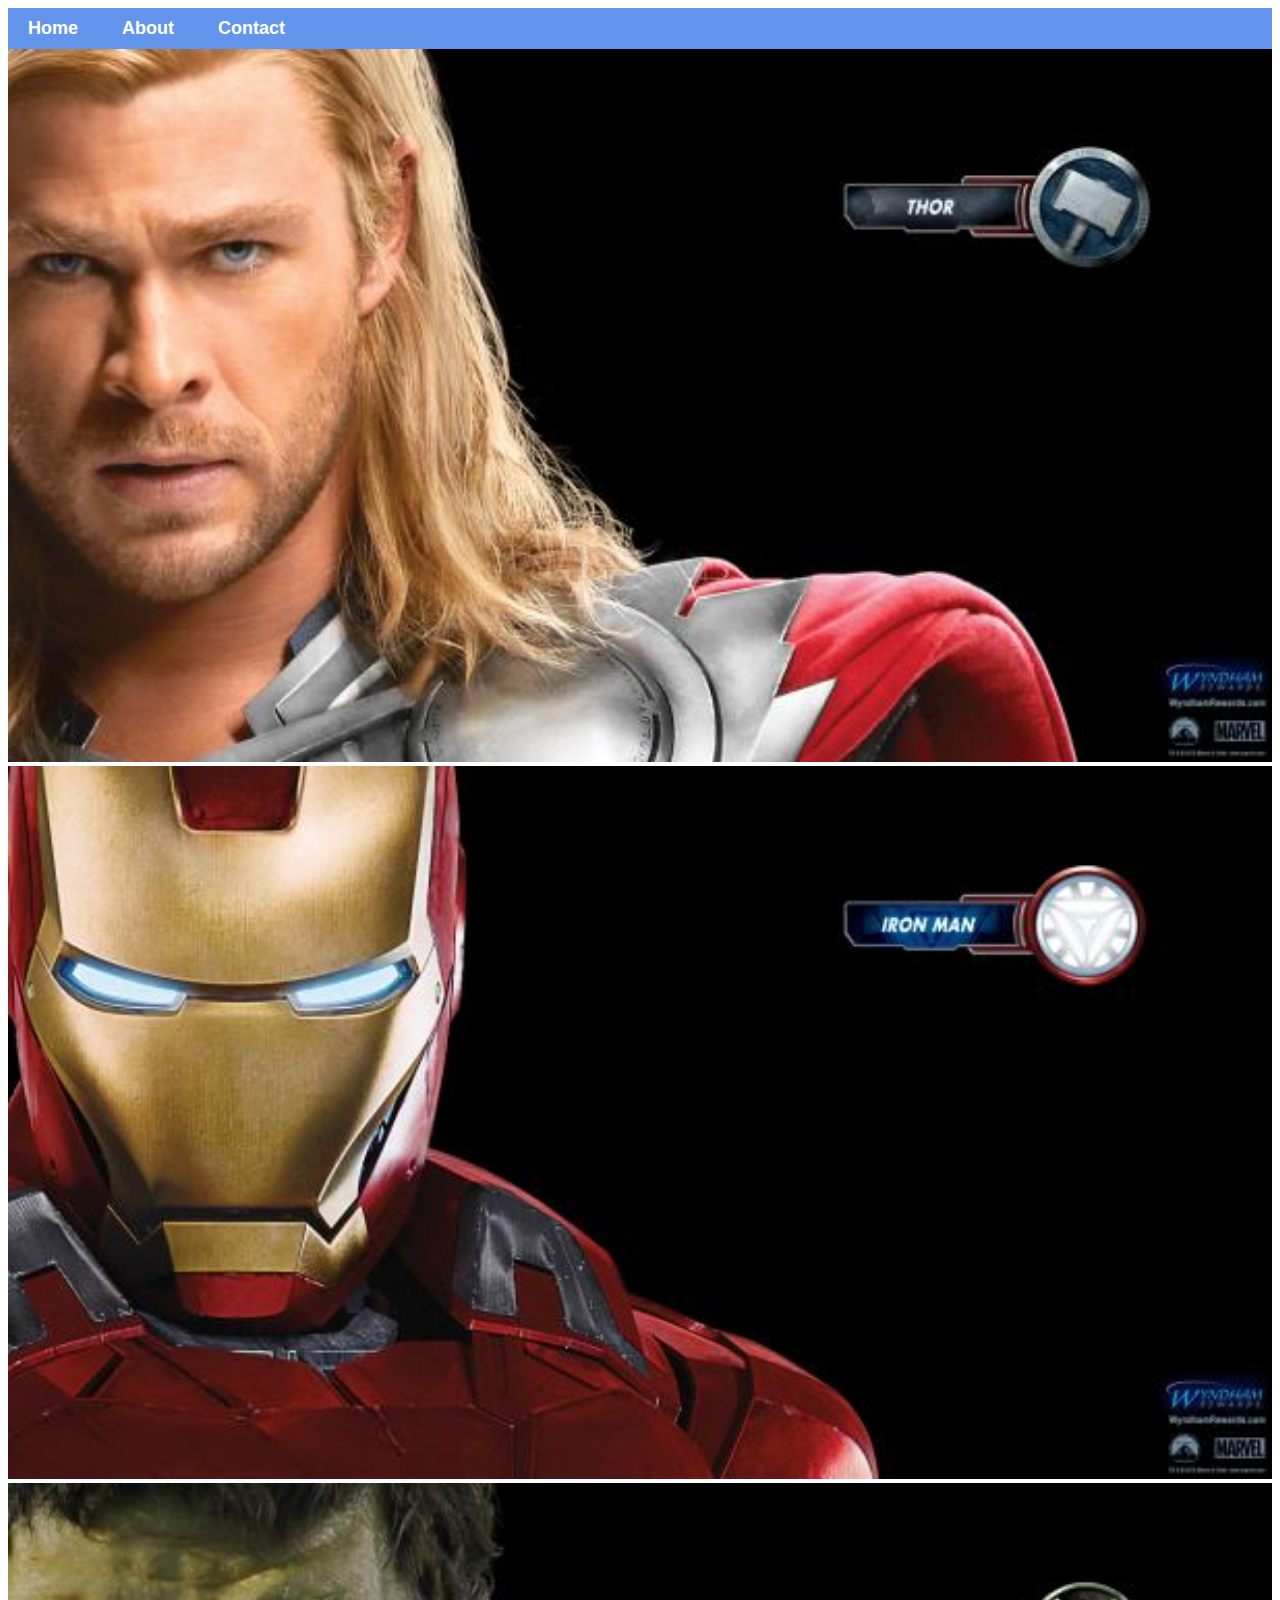
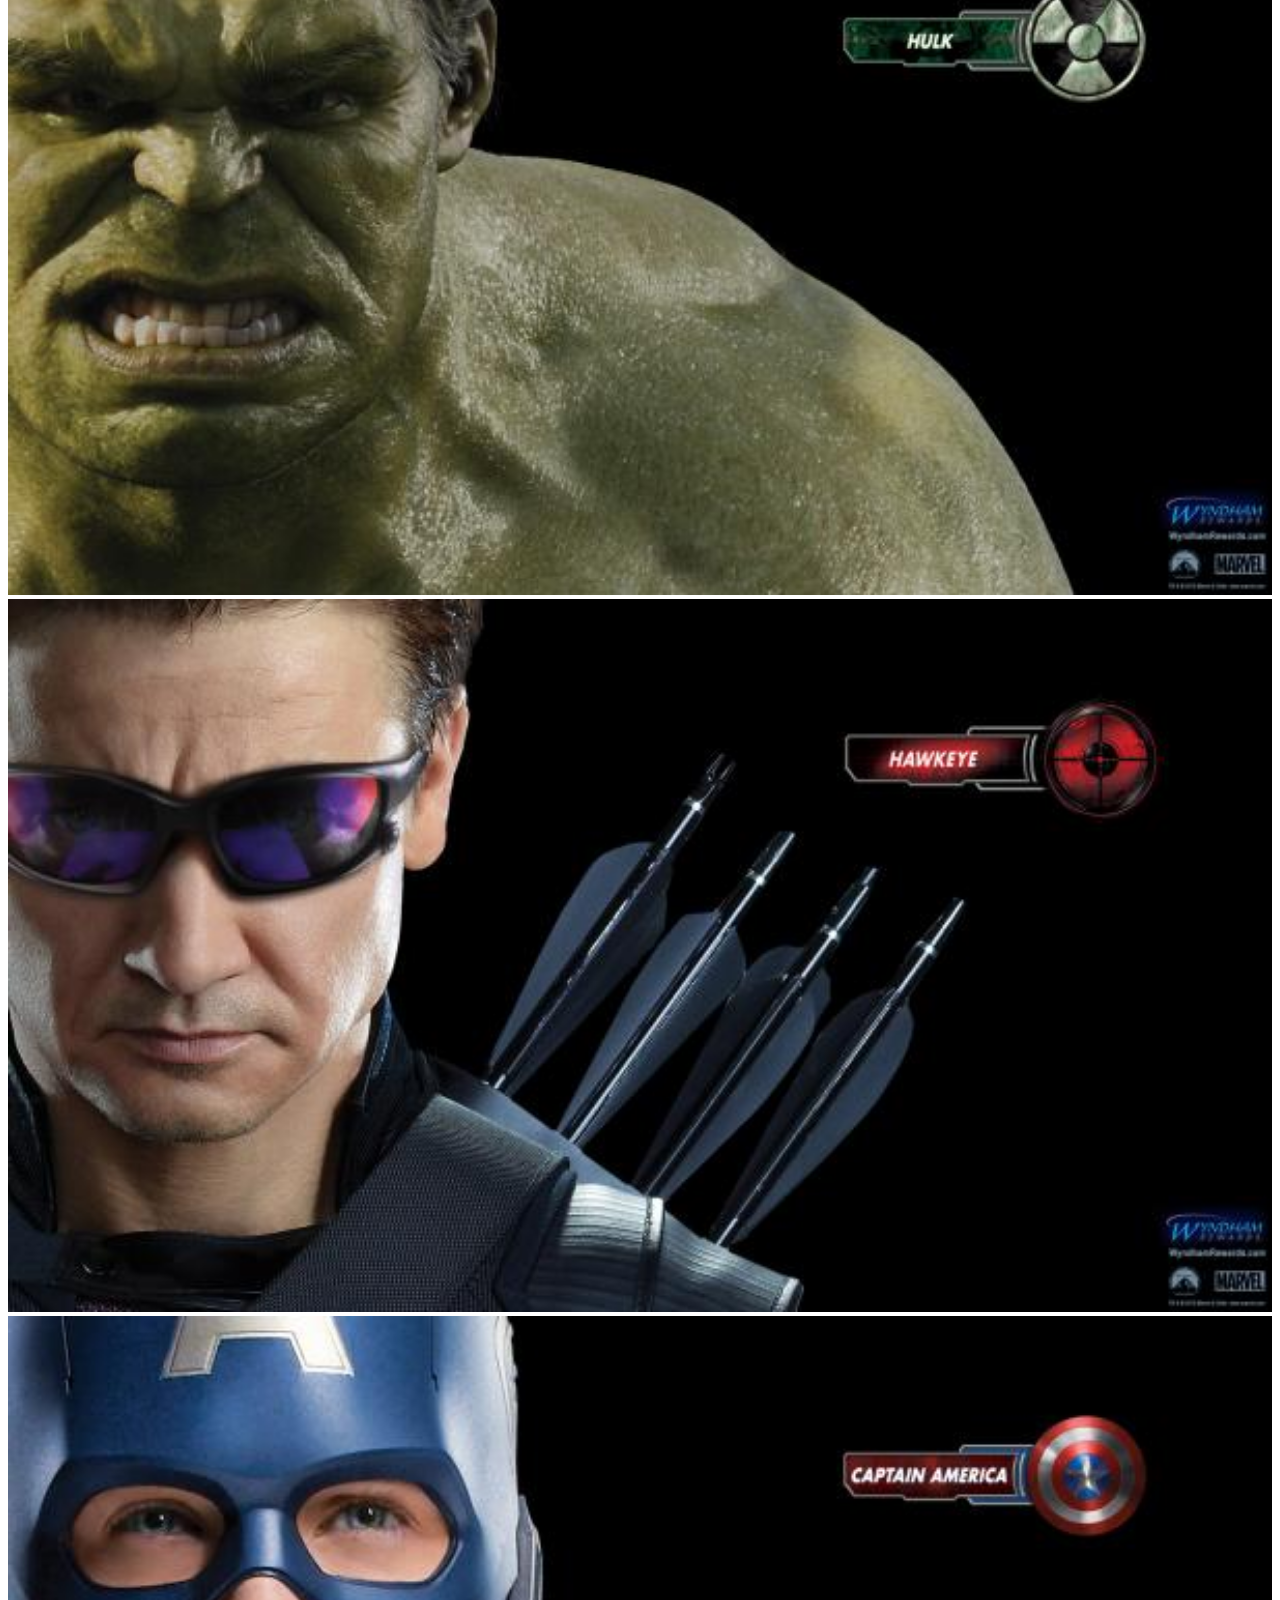
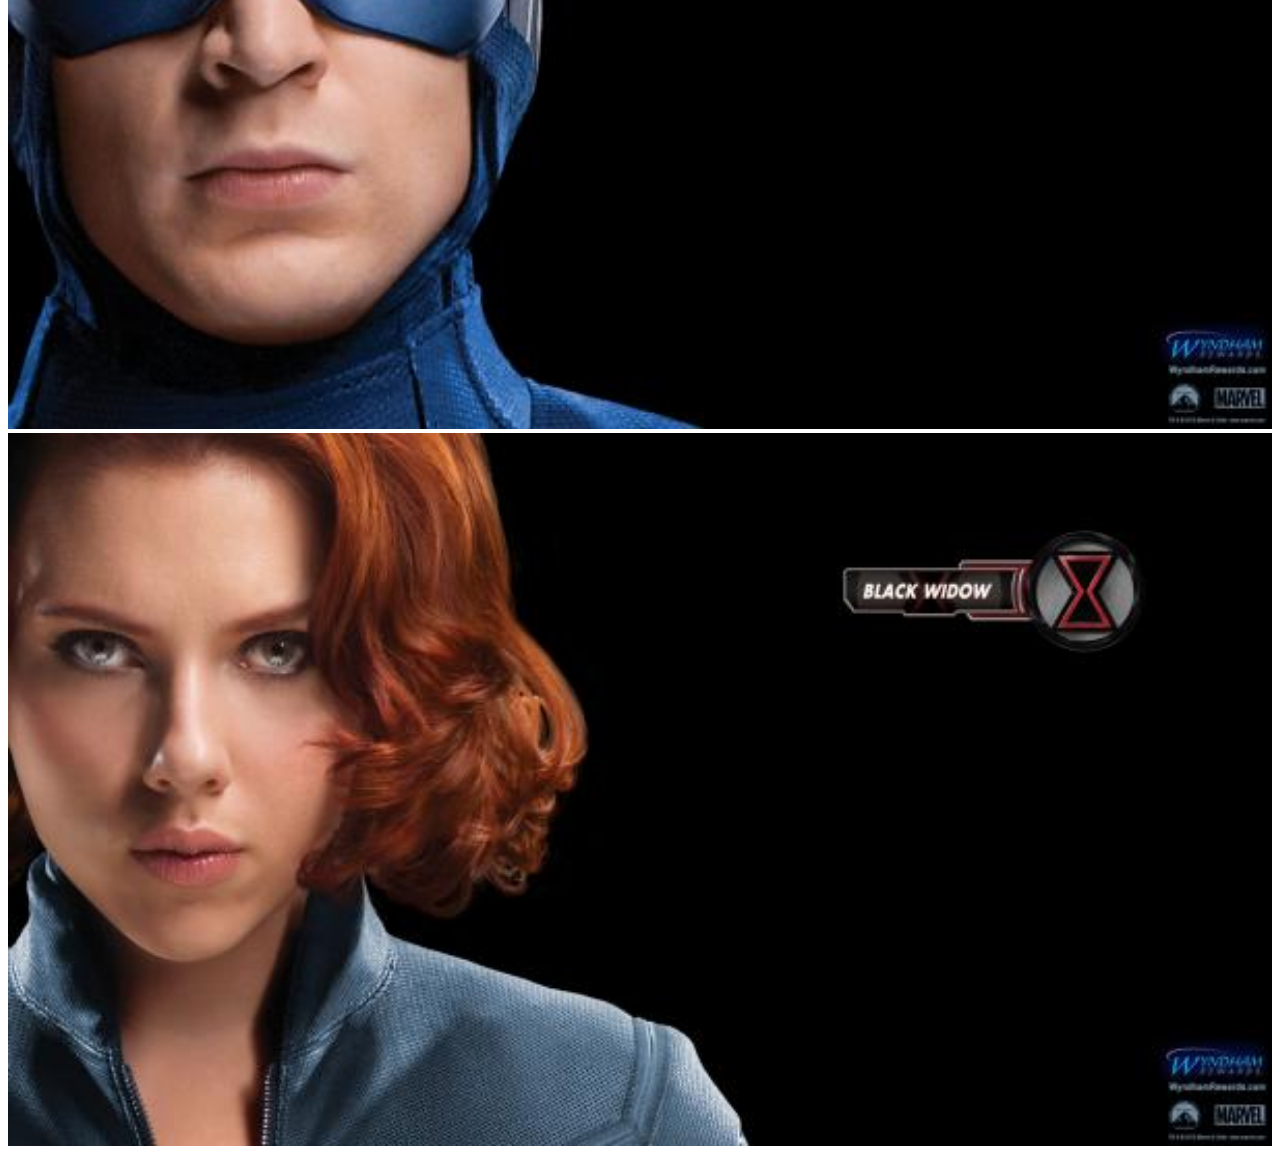
<file: index.html>
<!DOCTYPE html>
<html>
    <head>
    <link rel="stylesheet" href="style.css"/>
    </head>
    <body>
        <div id="menu">
            <a href="#">Home</a>
            <a href="about.html">About</a>
            <a href="contact.html">Contact</a>
        </div>
        <div class="gallery">
            <a href="avenger-1.html"><img src="images/avengers_01.jpg"/></a>
            <a href="avenger-2.html"><img src="images/avengers_02.jpg"/></a>
            <a href="avenger-3.html"><img src="images/avengers_03.jpg"/></a>
            <a href="avenger-4.html"><img src="images/avengers_04.jpg"/></a>
            <a href="avenger-5.html"><img src="images/avengers_05.jpg"/></a>
            <a href="avenger-6.html"><img src="images/avengers_06.jpg"/></a>
        </div>
    </body>
</html>
</file>
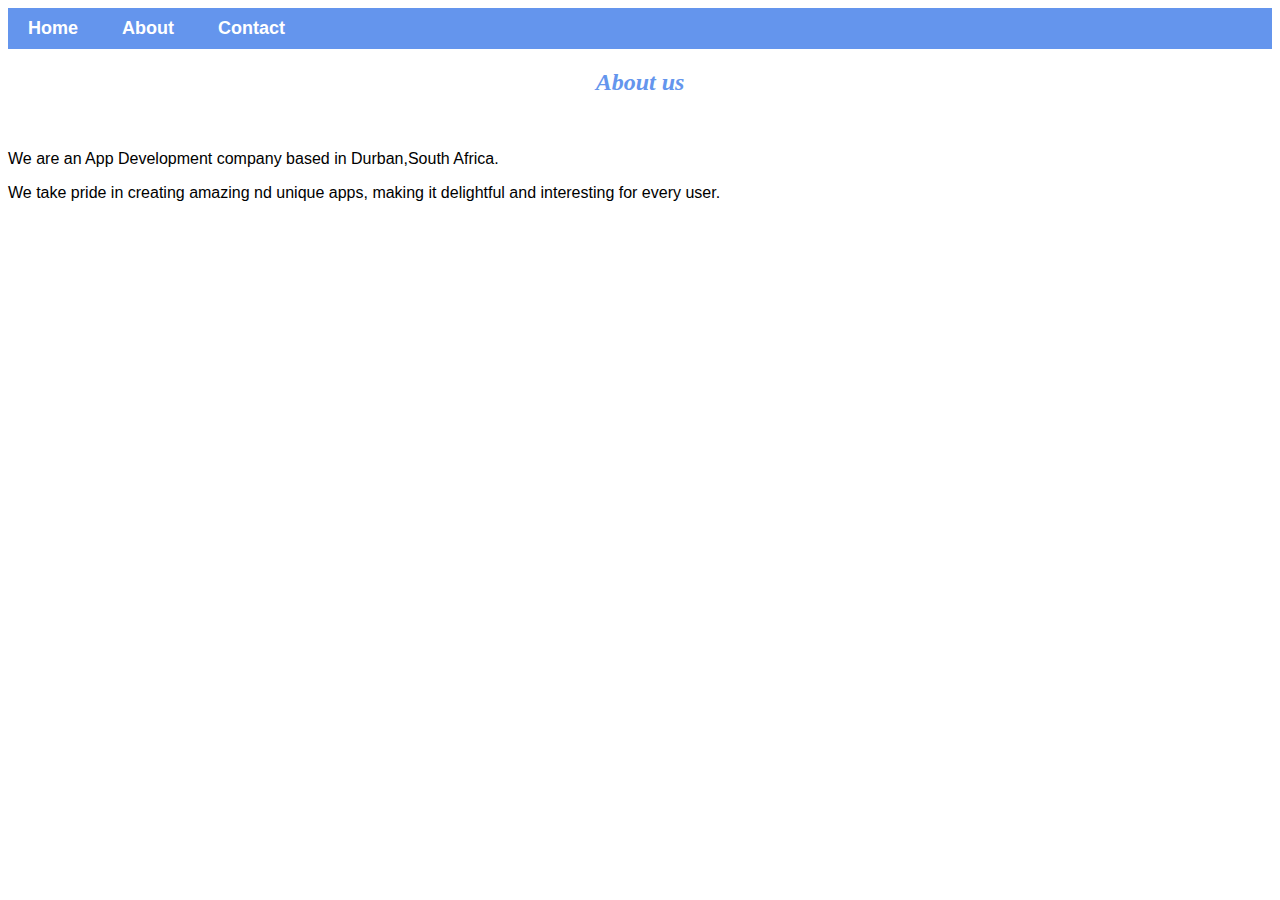
<file: about.html>
<!DOCTYPE html>
<html>
    <head>
    <link rel="stylesheet" href="style.css"/>
    </head>
    <body>
         <div id="menu">
            <a href="index.html">Home</a>
            <a href="about.html">About</a>
            <a href="contact.html">Contact</a>
        </div>
        <h2>About us</h2>
        <br/>
        <p>We are an App Development company based in Durban,South Africa.</p>
        <p>We take pride in creating amazing nd unique apps, making it delightful and interesting for every user.</p>
        
    </body>
</html>
</file>
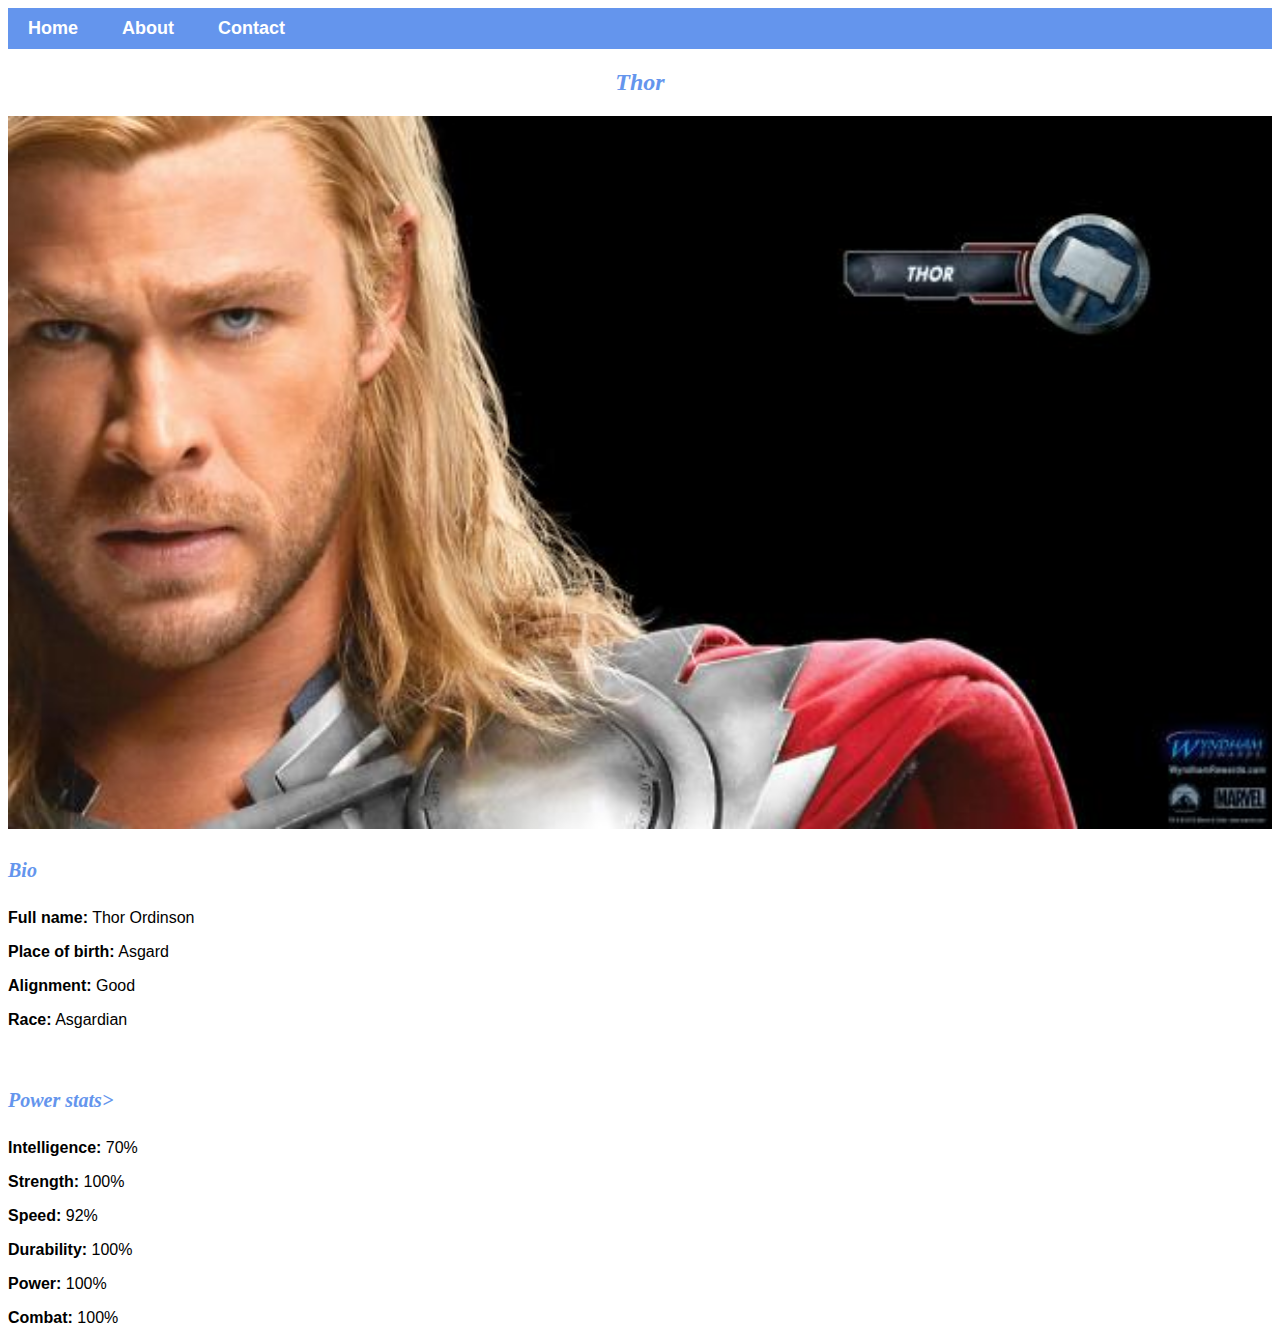
<file: avenger-1.html>
<!DOCTYPE html>
<html>
    <head>
    <link rel="stylesheet" href="style.css"/>
    </head>
    <body>
         <div id="menu">
            <a href="index.html">Home</a>
            <a href="about.html">About</a>
            <a href="contact.html">Contact</a>
        </div>
        <h2>Thor</h2>
        <div class="gallery">
            <img src="images/avengers_01.jpg"/>
        </div>
        <h4>Bio</h4>
        <p><b>Full name:</b> Thor Ordinson</p>
        <p><b>Place of birth:</b> Asgard</p>
        <p><b>Alignment:</b> Good</p>
        <p><b>Race:</b> Asgardian</p>
        <br/>
        <h4> Power stats></h4>
        <p><b>Intelligence:</b> 70%</p>
        <p><b>Strength:</b> 100%</p>
        <p><b>Speed:</b> 92%</p>
        <p><b>Durability:</b> 100%</p>
        <p><b>Power:</b> 100%</p>
        <p><b>Combat:</b> 100%</p>
    </body>
</html>
</file>
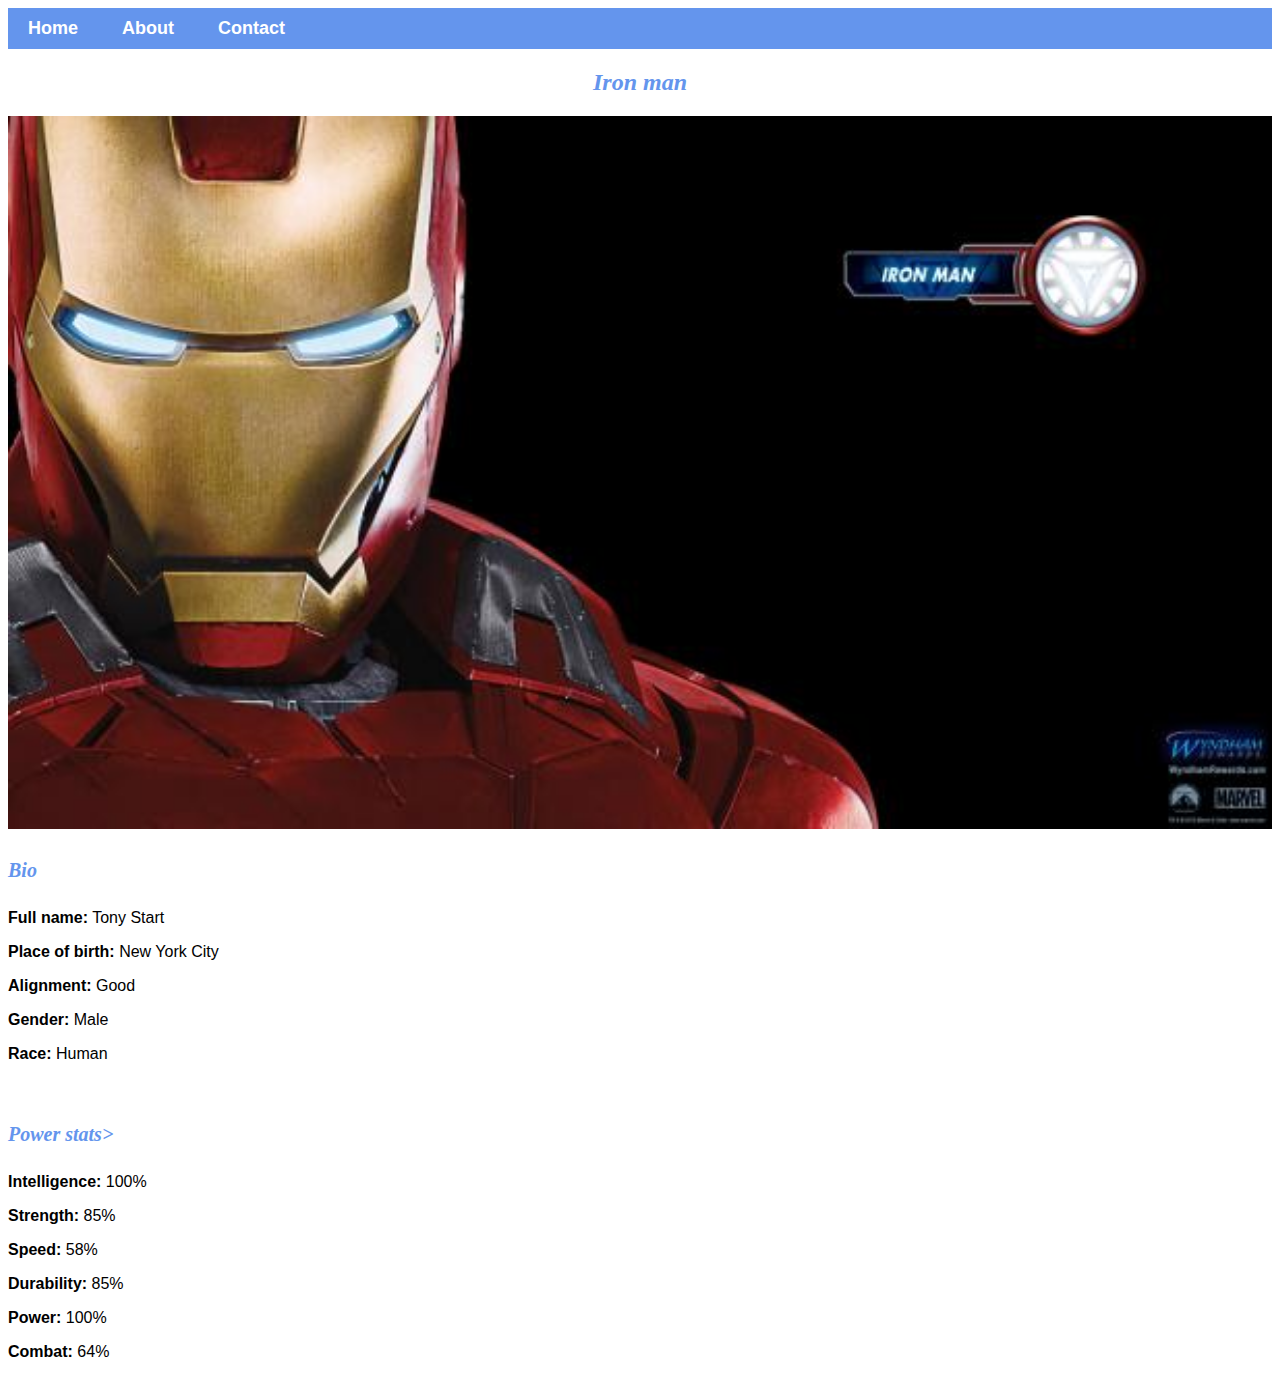
<file: avenger-2.html>
<!DOCTYPE html>
<html>
    <head>
    <link rel="stylesheet" href="style.css"/>
    </head>
    <body>
         <div id="menu">
            <a href="index.html">Home</a>
            <a href="about.html">About</a>
            <a href="contact.html">Contact</a>
        </div>
        <h2>Iron man</h2>
        <div class="gallery">
            <img src="images/avengers_02.jpg"/>
        </div>
        <h4>Bio</h4>
        <p><b>Full name:</b> Tony Start</p>
        <p><b>Place of birth:</b> New York City</p>
        <p><b>Alignment:</b> Good</p>
        <p><b>Gender:</b> Male</p>
        <p><b>Race:</b> Human</p>
        <br/>
        <h4> Power stats></h4>
        <p><b>Intelligence:</b> 100%</p>
        <p><b>Strength:</b> 85%</p>
        <p><b>Speed:</b> 58%</p>
        <p><b>Durability:</b> 85%</p>
        <p><b>Power:</b> 100%</p>
        <p><b>Combat:</b> 64%</p>
    </body>
</html>
</file>
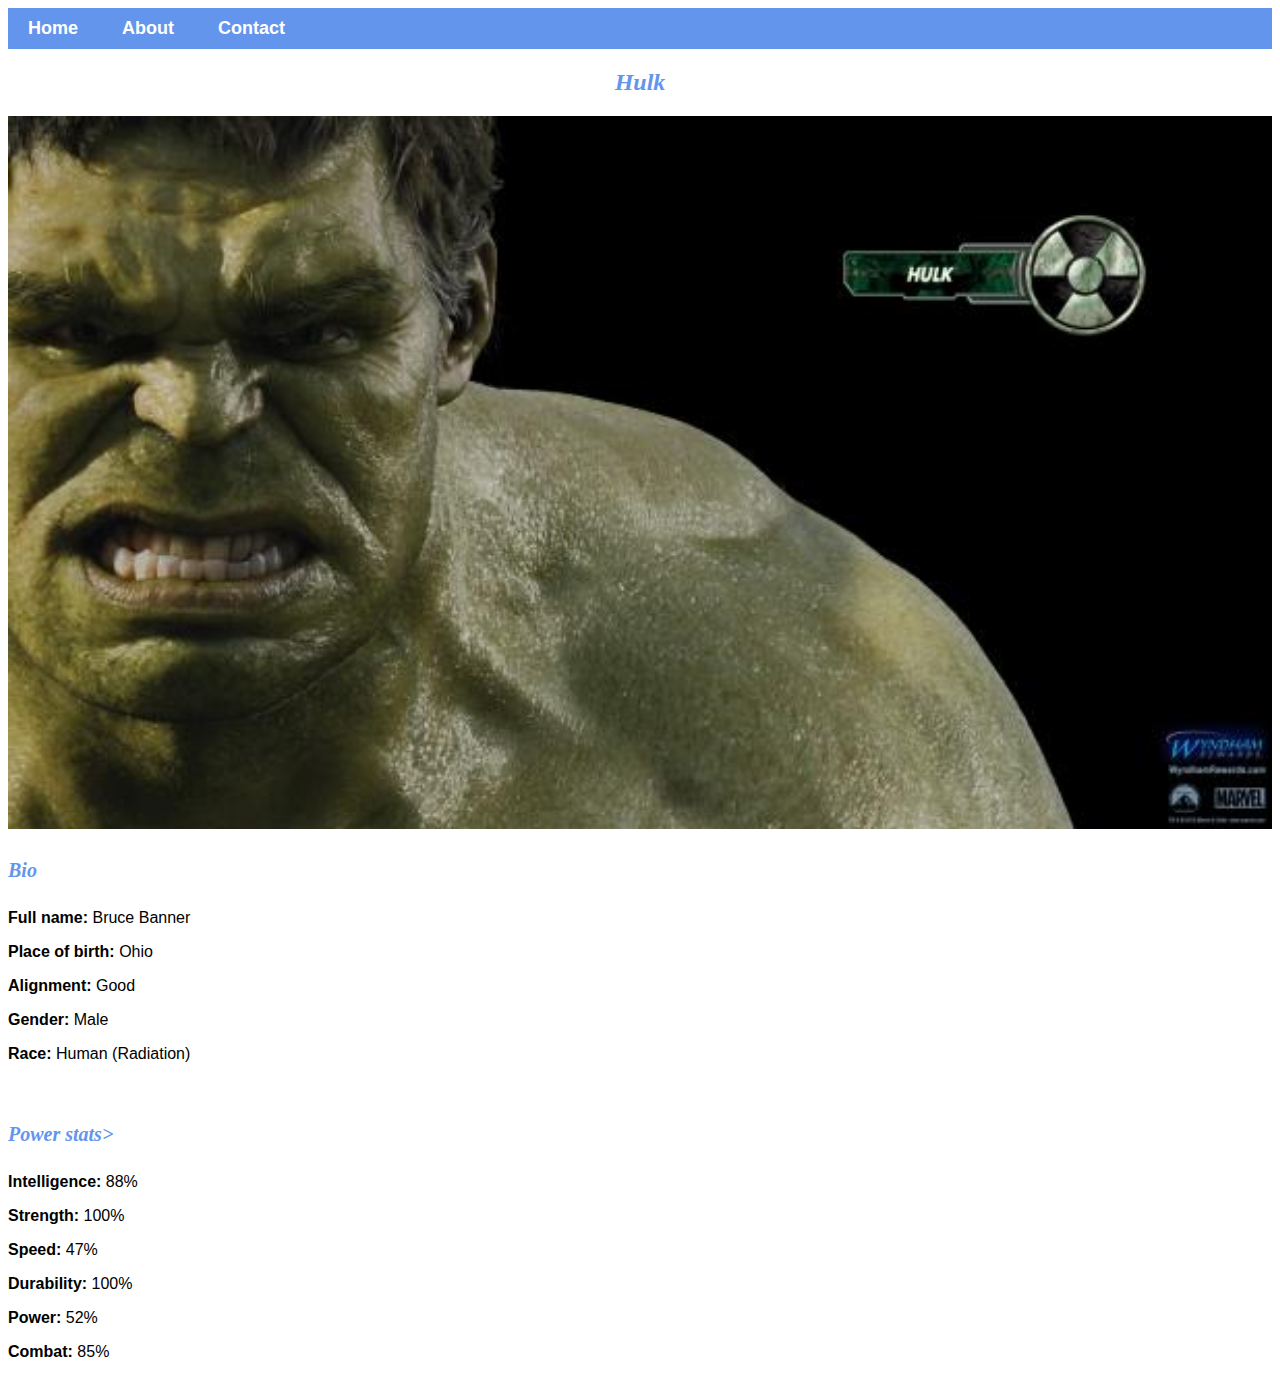
<file: avenger-3.html>
<!DOCTYPE html>
<html>
    <head>
    <link rel="stylesheet" href="style.css"/>
    </head>
    <body>
         <div id="menu">
            <a href="index.html">Home</a>
            <a href="about.html">About</a>
            <a href="contact.html">Contact</a>
        </div>
        <h2>Hulk</h2>
        <div class="gallery">
            <img src="images/avengers_03.jpg"/>
        </div>
        <h4>Bio</h4>
        <p><b>Full name:</b> Bruce Banner</p>
        <p><b>Place of birth:</b> Ohio</p>
        <p><b>Alignment:</b> Good</p>
        <p><b>Gender:</b> Male</p>
        <p><b>Race:</b> Human (Radiation)</p>
        <br/>
        <h4> Power stats></h4>
        <p><b>Intelligence:</b> 88%</p>
        <p><b>Strength:</b> 100%</p>
        <p><b>Speed:</b> 47%</p>
        <p><b>Durability:</b> 100%</p>
        <p><b>Power:</b> 52%</p>                        
        <p><b>Combat:</b> 85%</p>
    </body>
</html>
</file>
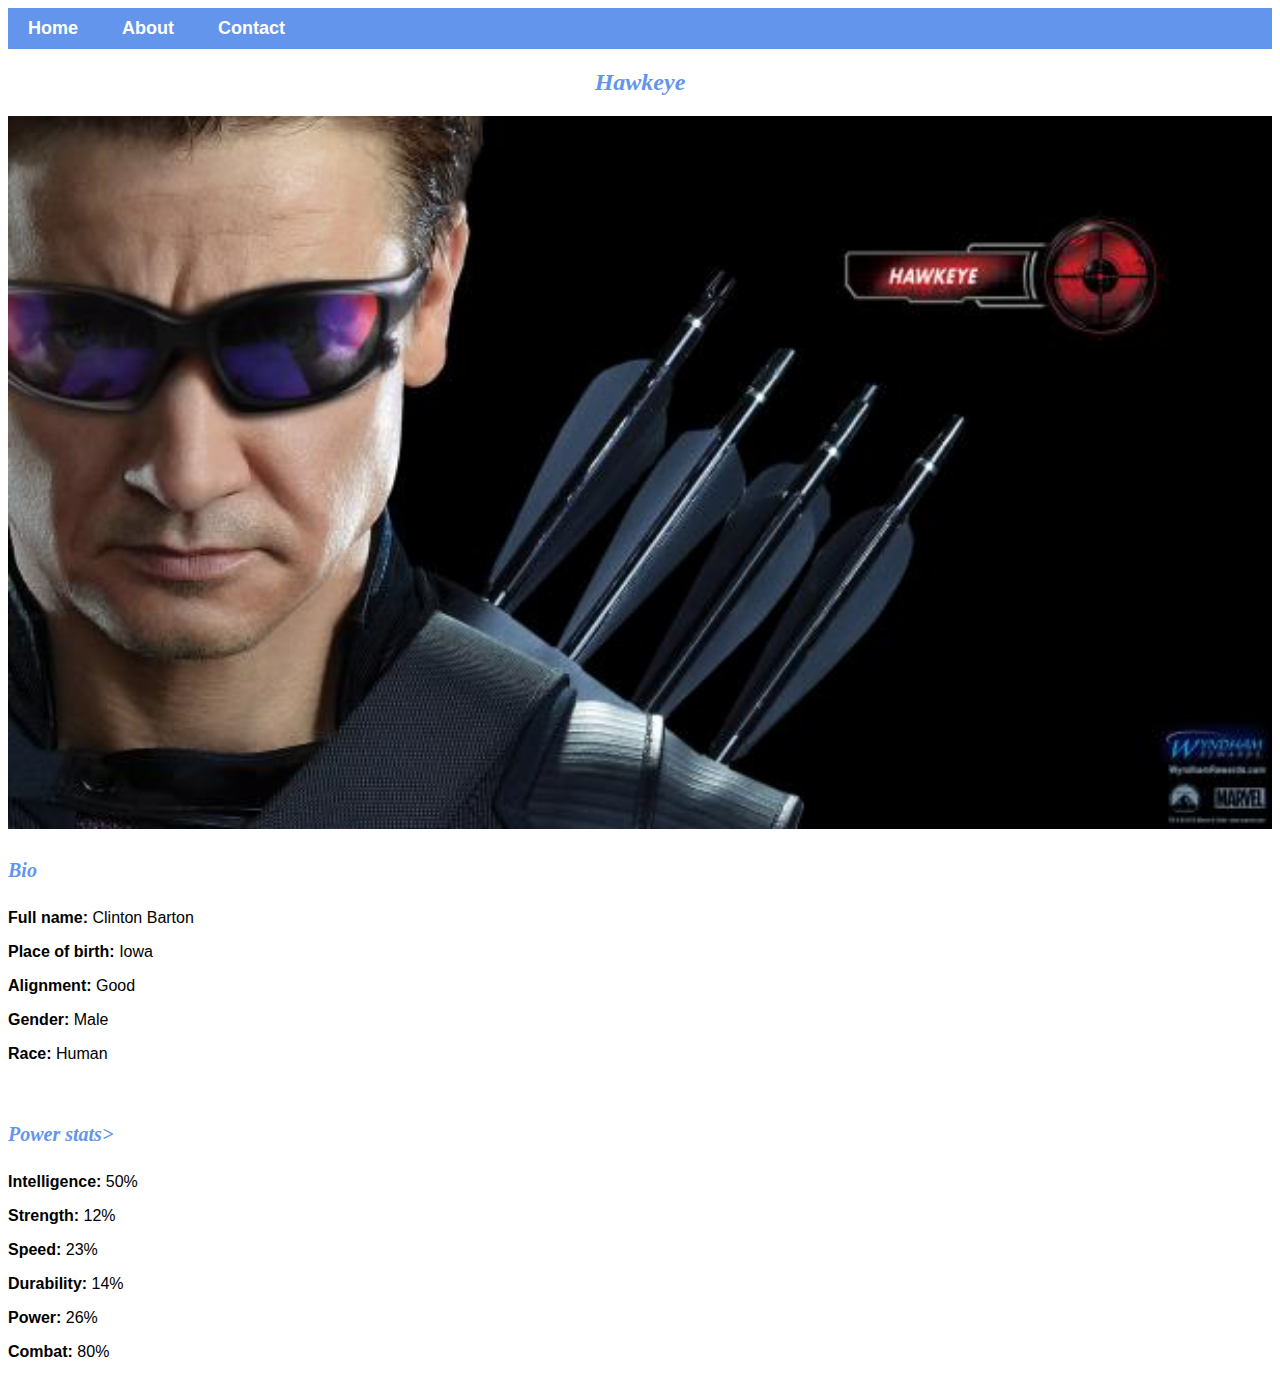
<file: avenger-4.html>
<!DOCTYPE html>
<html>
    <head>
    <link rel="stylesheet" href="style.css"/>
    </head>
    <body>
         <div id="menu">
            <a href="index.html">Home</a>
            <a href="about.html">About</a>
            <a href="contact.html">Contact</a>
        </div>
        <h2>Hawkeye</h2>
        <div class="gallery">
            <img src="images/avengers_04.jpg"/>
        </div>
        <h4>Bio</h4>
        <p><b>Full name:</b> Clinton Barton</p>
        <p><b>Place of birth:</b> Iowa</p>
        <p><b>Alignment:</b> Good</p>
        <p><b>Gender:</b> Male</p>
        <p><b>Race:</b> Human</p>
        <br/>
        <h4> Power stats></h4>
        <p><b>Intelligence:</b> 50%</p>
        <p><b>Strength:</b> 12%</p>
        <p><b>Speed:</b> 23%</p>
        <p><b>Durability:</b> 14%</p>
        <p><b>Power:</b> 26%</p>
        <p><b>Combat:</b> 80%</p>
    </body>
</html>
</file>
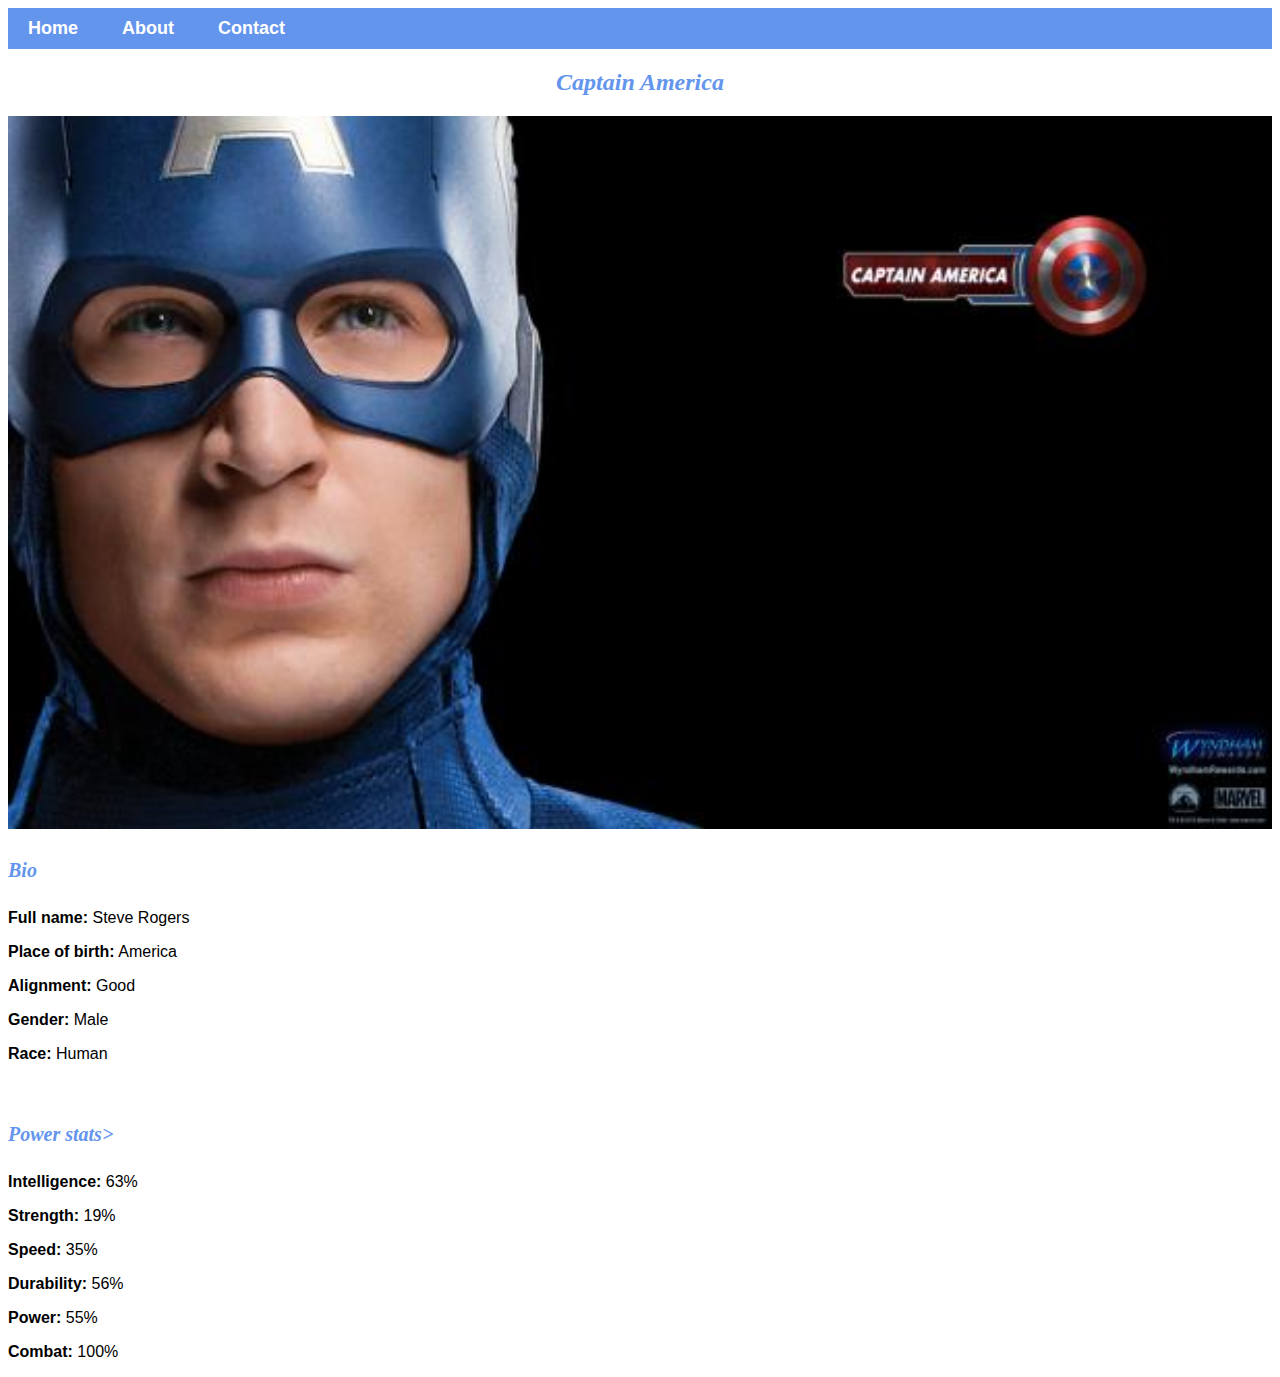
<file: avenger-5.html>
<!DOCTYPE html>
<html>
    <head>
    <link rel="stylesheet" href="style.css"/>
    </head>
    <body>
         <div id="menu">
            <a href="index.html">Home</a>
            <a href="about.html">About</a>
            <a href="contact.html">Contact</a>
        </div>
        <h2>Captain America</h2>
        <div class="gallery">
            <img src="images/avengers_05.jpg"/>
        </div>
        <h4>Bio</h4>
        <p><b>Full name:</b> Steve Rogers</p>
        <p><b>Place of birth:</b> America</p>
        <p><b>Alignment:</b> Good</p>
        <p><b>Gender:</b> Male</p>
        <p><b>Race:</b> Human</p>
        <br/>
        <h4> Power stats></h4>
        <p><b>Intelligence:</b> 63%</p>
        <p><b>Strength:</b> 19%</p>
        <p><b>Speed:</b> 35%</p>
        <p><b>Durability:</b> 56%</p>
        <p><b>Power:</b> 55%</p>
        <p><b>Combat:</b> 100%</p>
    </body>
</html>
</file>
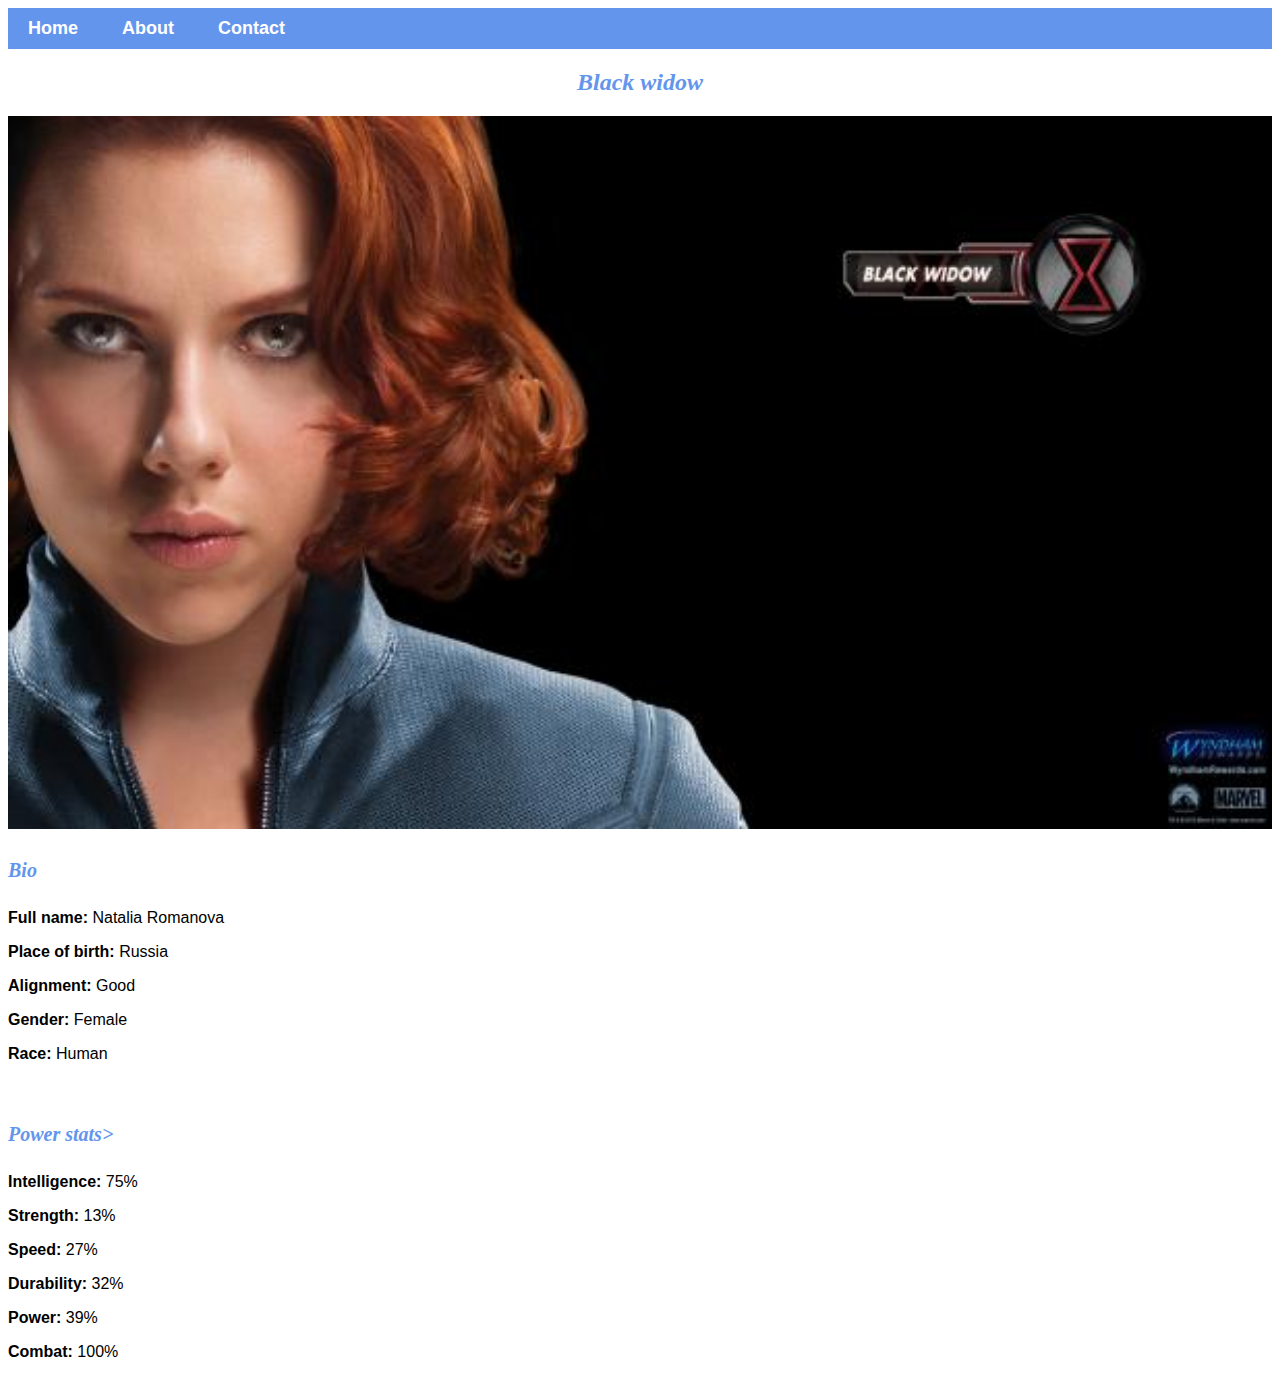
<file: avenger-6.html>
<!DOCTYPE html>
<html>
    <head>
    <link rel="stylesheet" href="style.css"/>
    </head>
    <body>
         <div id="menu">
            <a href="index.html">Home</a>
            <a href="about.html">About</a>
            <a href="contact.html">Contact</a>
        </div>
        <h2>Black widow</h2>
        <div class="gallery">
            <img src="images/avengers_06.jpg"/>
        </div>
        <h4>Bio</h4>
        <p><b>Full name:</b> Natalia Romanova</p>
        <p><b>Place of birth:</b> Russia</p>
        <p><b>Alignment:</b> Good</p>
        <p><b>Gender:</b> Female</p>
        <p><b>Race:</b> Human</p>
        <br/>
        <h4> Power stats></h4>
        <p><b>Intelligence:</b> 75%</p>
        <p><b>Strength:</b> 13%</p>
        <p><b>Speed:</b> 27%</p>
        <p><b>Durability:</b> 32%</p>
        <p><b>Power:</b> 39%</p>
        <p><b>Combat:</b> 100%</p>
    </body>
</html>
</file>
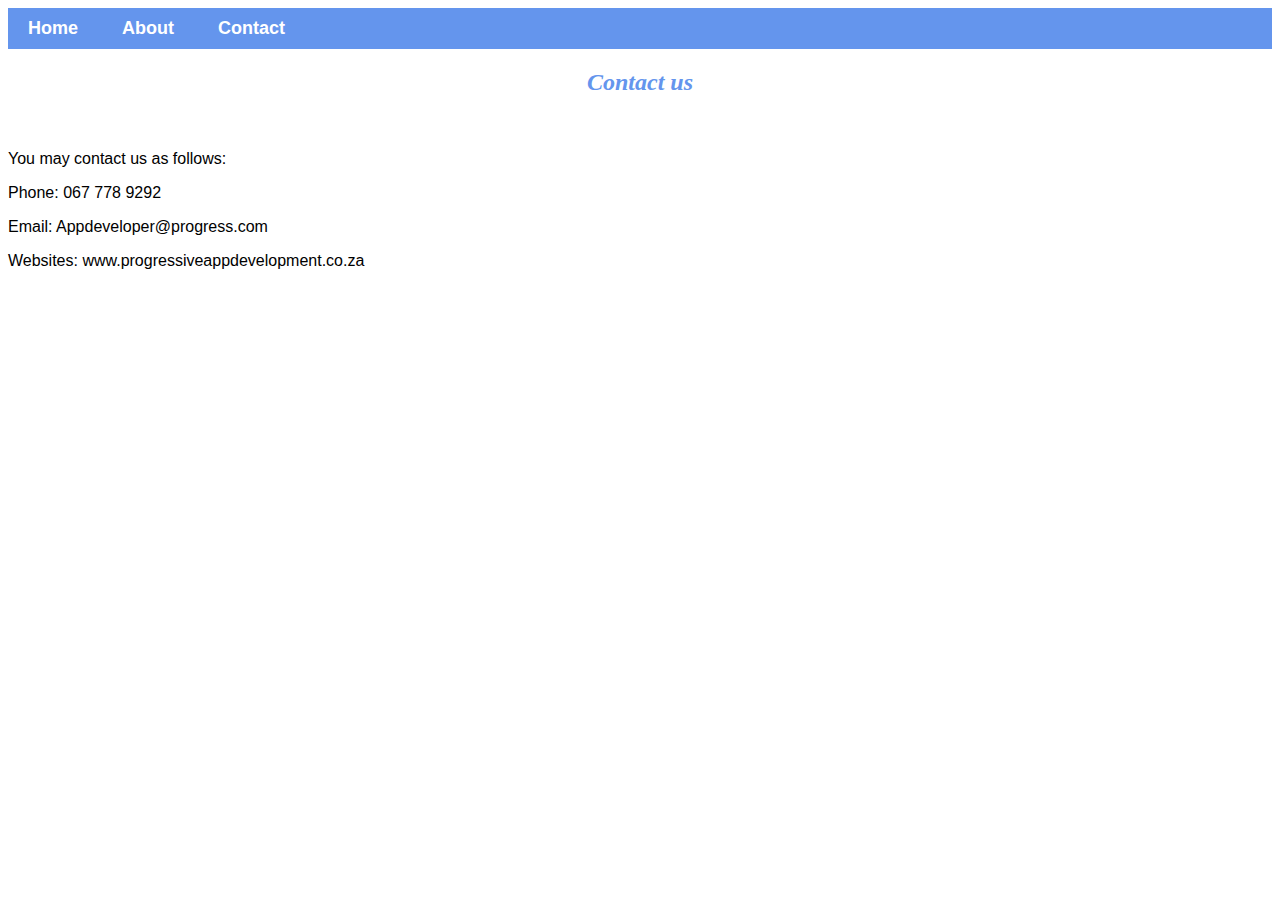
<file: contact.html>
<!DOCTYPE html>
<html>
    <head>
    <link rel="stylesheet" href="style.css"/>
    </head>
    <body>
         <div id="menu">
            <a href="index.html">Home</a>
            <a href="about.html">About</a>
            <a href="contact.html">Contact</a>
        </div>
        <h2>Contact us</h2>
        <br/>
        <p>You may contact us as follows:</p>
        <p>Phone: 067 778 9292</p>
        <p>Email: Appdeveloper@progress.com</p>
        <p>Websites: www.progressiveappdevelopment.co.za</p>
        
    </body>
</html>
</file>
<file: style.css>
.gallery img{
    width: 100%;
}

h2{
  font-family: impact,fantasy;
    text-align: center;
    font font-size: 30px;
    font-style: italic;
    color: cornflowerblue;
}

h4{
    font-family: impact,fantasy;
    font-size: 20px;
    font-style: italic;
    color: cornflowerblue; 
}
p{
    font-family: Helvetica,sans-serif
}

#menu{
    width=100;
    height= 40px;
    background-color: cornflowerblue;
    padding-top: 10px;
    padding-bottom: 10px
}
#menu a{
    color: #ffffff;
    font-family: Helvetiva, sans-serif;
    font-size: 18px;
        text-decoration: none;
    font-weight: 800;
    
    padding-left: 20px;
    padding-right: 20px;
}

#menu a:hover{
    color: #5077bd;
}
</file>
